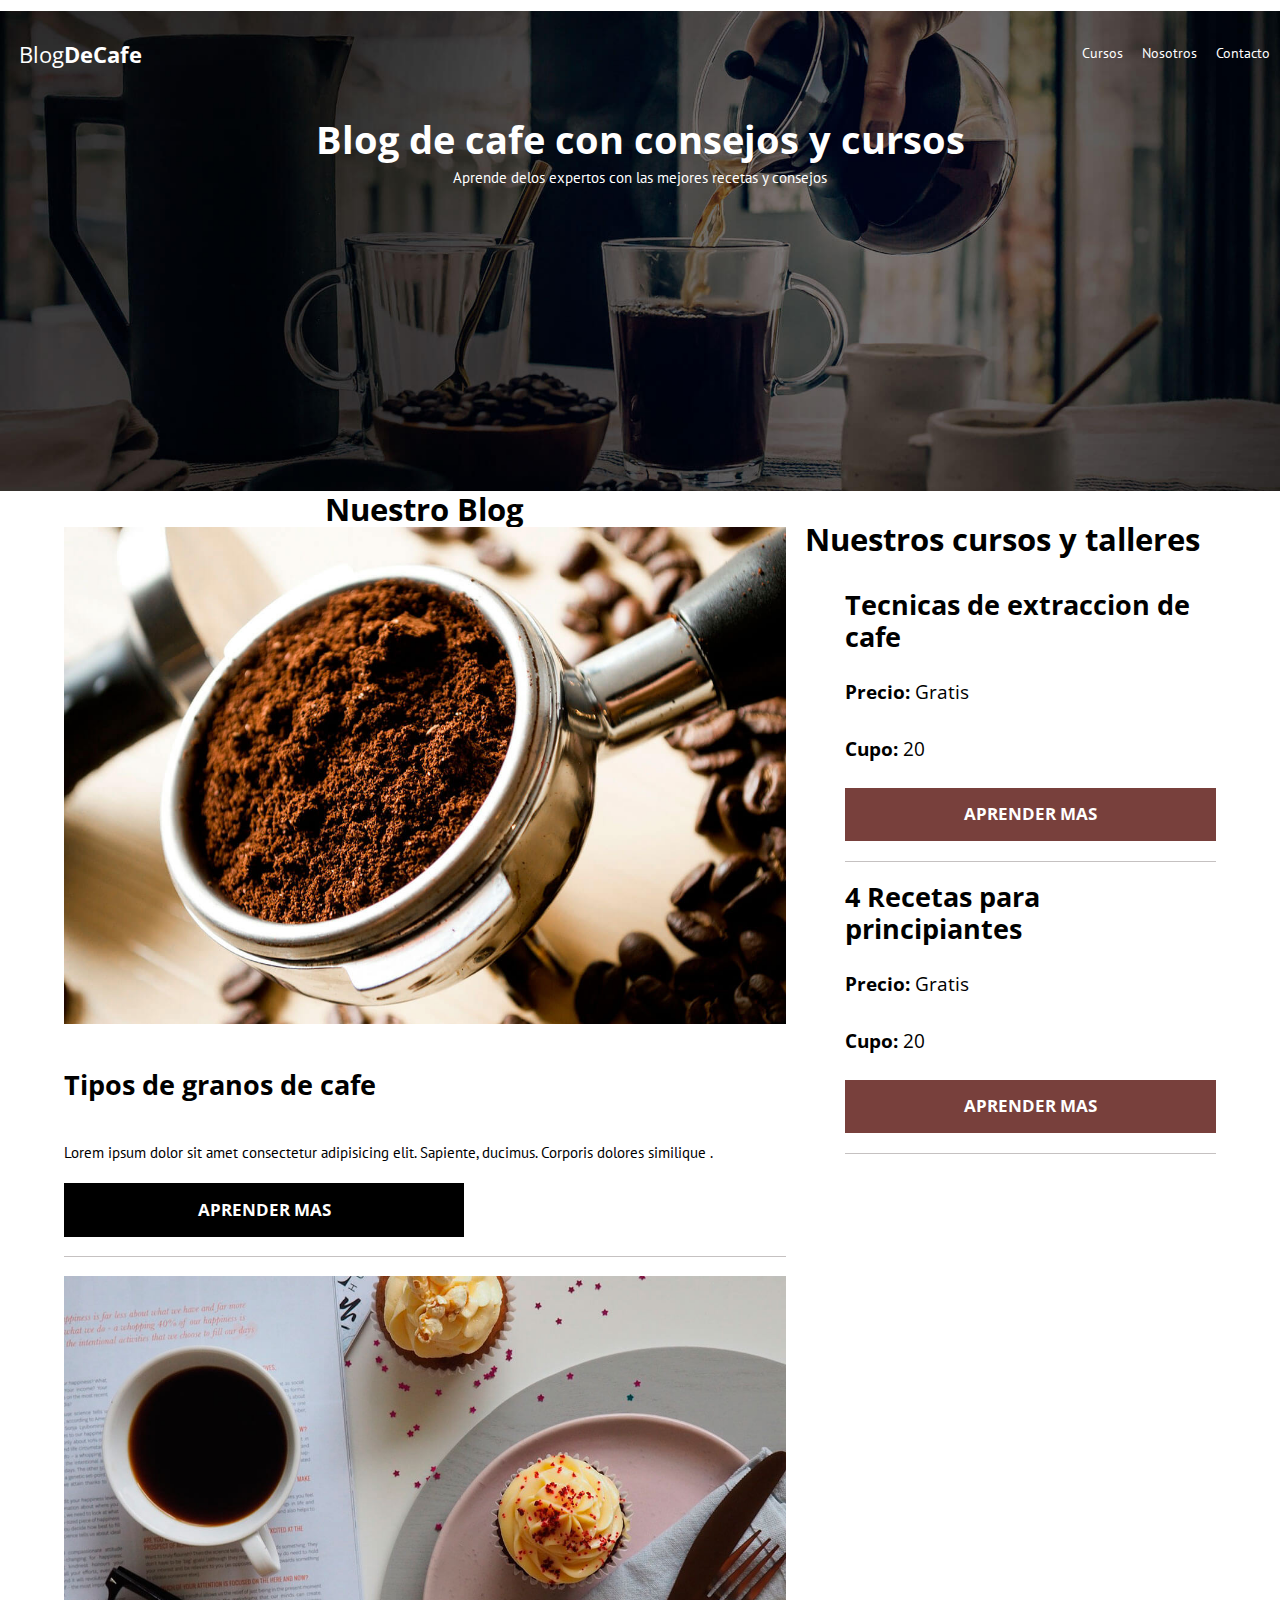
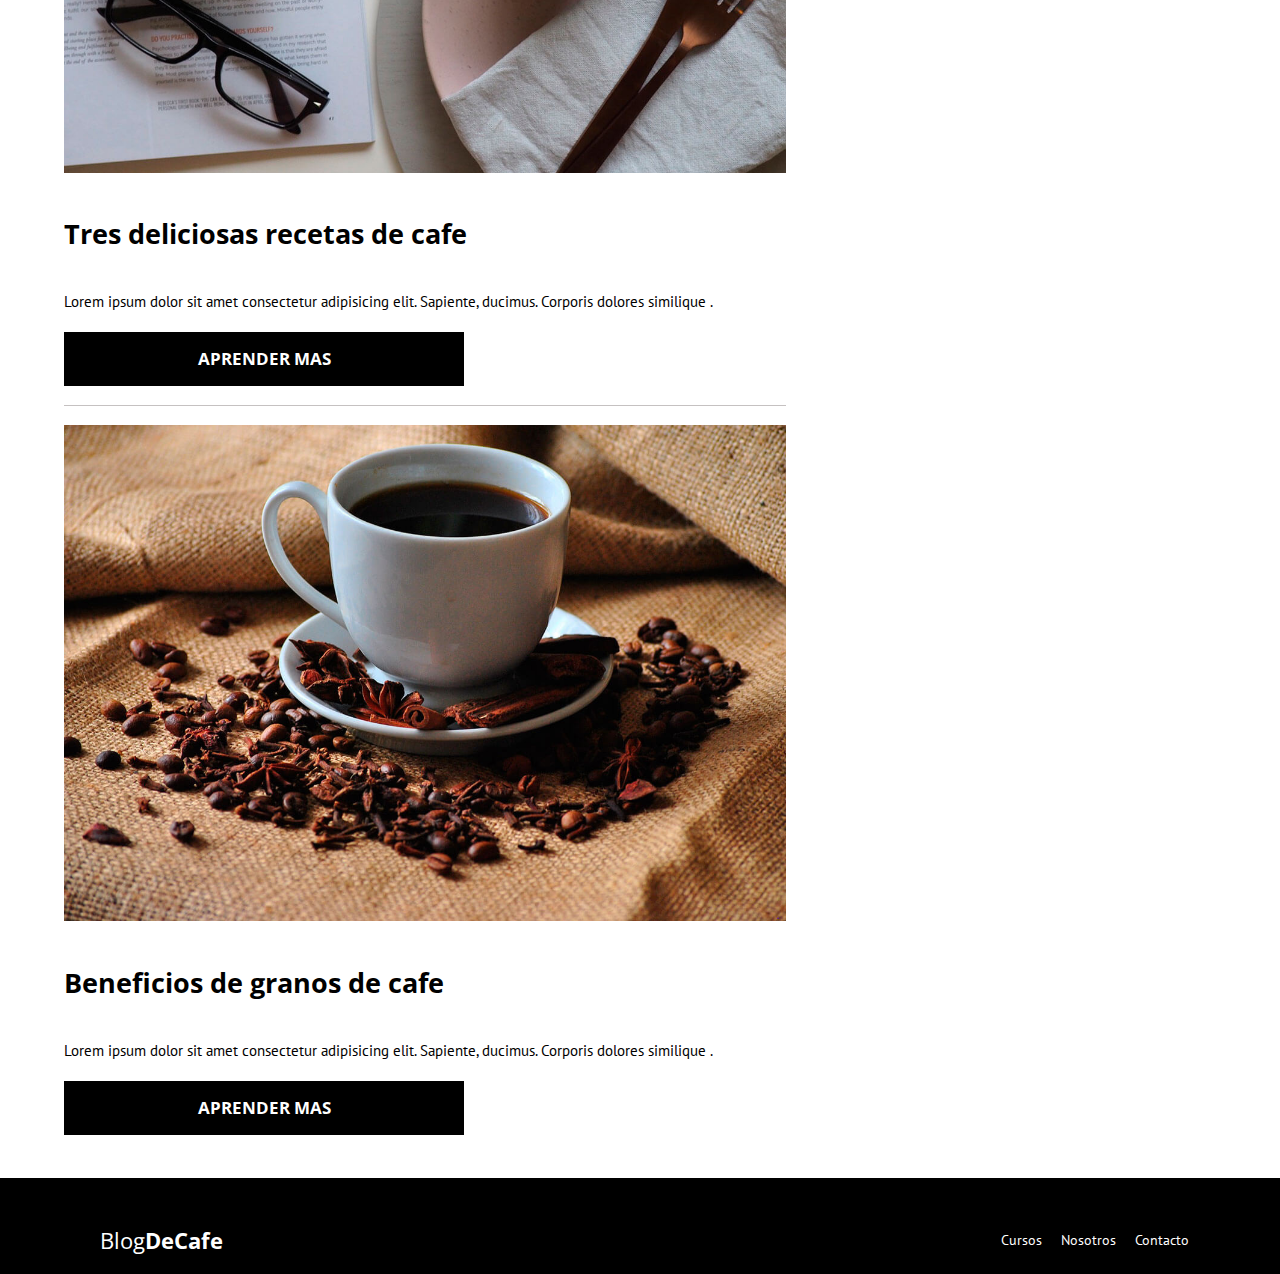
<file: index.html>
<!Doctype html>
<html lang="es">
<head>
    <meta charset="UTF-8">
    <meta http-equiv="X-UA-Compatible" content="IE=edge">
    <meta name="viewport" content="width=device-width, initial-scale=1.0">
    <!-- preload -->
    <link rel="preload" href="normalize.css" as="style">
    <link rel="stylesheet" href="normalize.css">

    <link rel="preload" href="style.css" as="style">
    <link rel="stylesheet" href="style.css">

    <!-- prefetch -->

    <link rel="prefetch" href="nosotros.html" as="document">
    <title>Blog de cafe</title>

</head>

<body>
    <header class="header">

        <div class="barra">
            <a href="index.html" class="logo">
                <h1 class="logo__nombre no__margin centrar__texto">Blog<span class="logo__bold">DeCafe</span></h1>
            </a>

            <nav class="navegacion centrar__texto">
                <a href="cursos.html" class="navegacion__enlaces">Cursos</a>
                <a href="nosotros.html" class="navegacion__enlaces">Nosotros</a>
                <a href="contacto.html" class="navegacion__enlaces">Contacto</a>
            </nav>
        </div>
        <div class="header__texto">
            <h2 class="no__margin">Blog de cafe con consejos y cursos</h2>
            <p class="no__margin">Aprende delos expertos con las mejores recetas y consejos</p>
        </div>

    </header>
    <div class="contenedor contenido__principal">    
      <main class="blog">
        <h3 class="no__margin centrar__texto main.title">
         Nuestro Blog
        </h3>
        
        <article class="entrada">
            <div class="imagen">
                <picture>
                    <source srcset="./assets/img/blog1.webp" type="image/wedp">
                    <img loading="lazy" src="./assets/img/blog1.jpg" alt="cafe molido">
                </picture>
            </div>
            <div class="entrada__contenido">
                <h4>Tipos de granos de cafe</h4>
                <p>Lorem ipsum dolor sit amet consectetur adipisicing elit. Sapiente, ducimus. Corporis dolores similique .</p>
                <a href="entrada.html" class="boton boton--primario">Aprender mas</a>
            </div>
        </article>

        <article class="entrada">
            <div class="imagen">
                <picture>
                    <source srcset="./assets/img/blog2.webp" type="image/wedp">
                    <img loading="lazy" src="./assets/img/blog2.jpg" alt="cafe molido">
                </picture>
            </div>
            <div class="entrada__contenido">
                <h4>Tres deliciosas recetas de cafe</h4>
                <p>Lorem ipsum dolor sit amet consectetur adipisicing elit. Sapiente, ducimus. Corporis dolores similique .</p>
                <a href="entrada.html" class="boton boton--primario">Aprender mas</a>
            </div>
        </article>

        <article class="entrada">
            <div class="imagen">
                <picture>
                    <source srcset="./assets/img/blog3.webp" type="image/wedp">
                    <img loading="lazy" src="./assets/img/blog3.jpg" alt="cafe molido">
                </picture>
            </div>
            <div class="entrada__contenido">
                <h4>Beneficios de granos de cafe</h4>
                <p>Lorem ipsum dolor sit amet consectetur adipisicing elit. Sapiente, ducimus. Corporis dolores similique .</p>
                <a href="entrada.html" class="boton boton--primario centrar__texto">Aprender mas</a>
            </div>
        </article>
    </main>
    <aside class="sidebar">
        <h3>Nuestros cursos y talleres</h3>
        
        <ul class="cursos no__padding">
            <li class="widget-curso">
                <h4 class="no__margin">Tecnicas de extraccion de cafe</h4>
                <p class="widget-curso__label">Precio: <span class="widget-curso__info">Gratis</span></p>
                <p class="widget-curso__label">Cupo: <span class="widget-curso__info">20</span></p>
                <a href="entrada.html" class="boton boton--secundario centrar__texto">Aprender mas</a>

            </li>
            <li class="widget-curso">
                <h4 class="no__margin">4 Recetas para principiantes
                </h4>
                <p class="widget-curso__label">Precio: <span class="widget-curso__info">Gratis</span></p>
                <p class="widget-curso__label">Cupo: <span class="widget-curso__info">20</span></p>
                <a href="entrada.html" class="boton boton--secundario centrar__texto">Aprender mas</a>

            </li>
        </ul>

    </aside>
    </div>
    <footer class="footer">
        <div class="contenedor barra">
            <a href="index.html" class="logo">
                <h1 class="logo__nombre no__margin centrar__texto">Blog<span class="logo__bold">DeCafe</span></h1>
            </a>
            <nav class="navegacion centrar__texto">
                <a href="cursos.html" class="navegacion__enlaces">Cursos</a>
                <a href="nosotros.html" class="navegacion__enlaces">Nosotros</a>
                <a href="contacto.html" class="navegacion__enlaces">Contacto</a>
            </nav>
        </div>

    </footer>
    <script src="./js/modernizr.js"></script>
 </body>
</html>
</file>
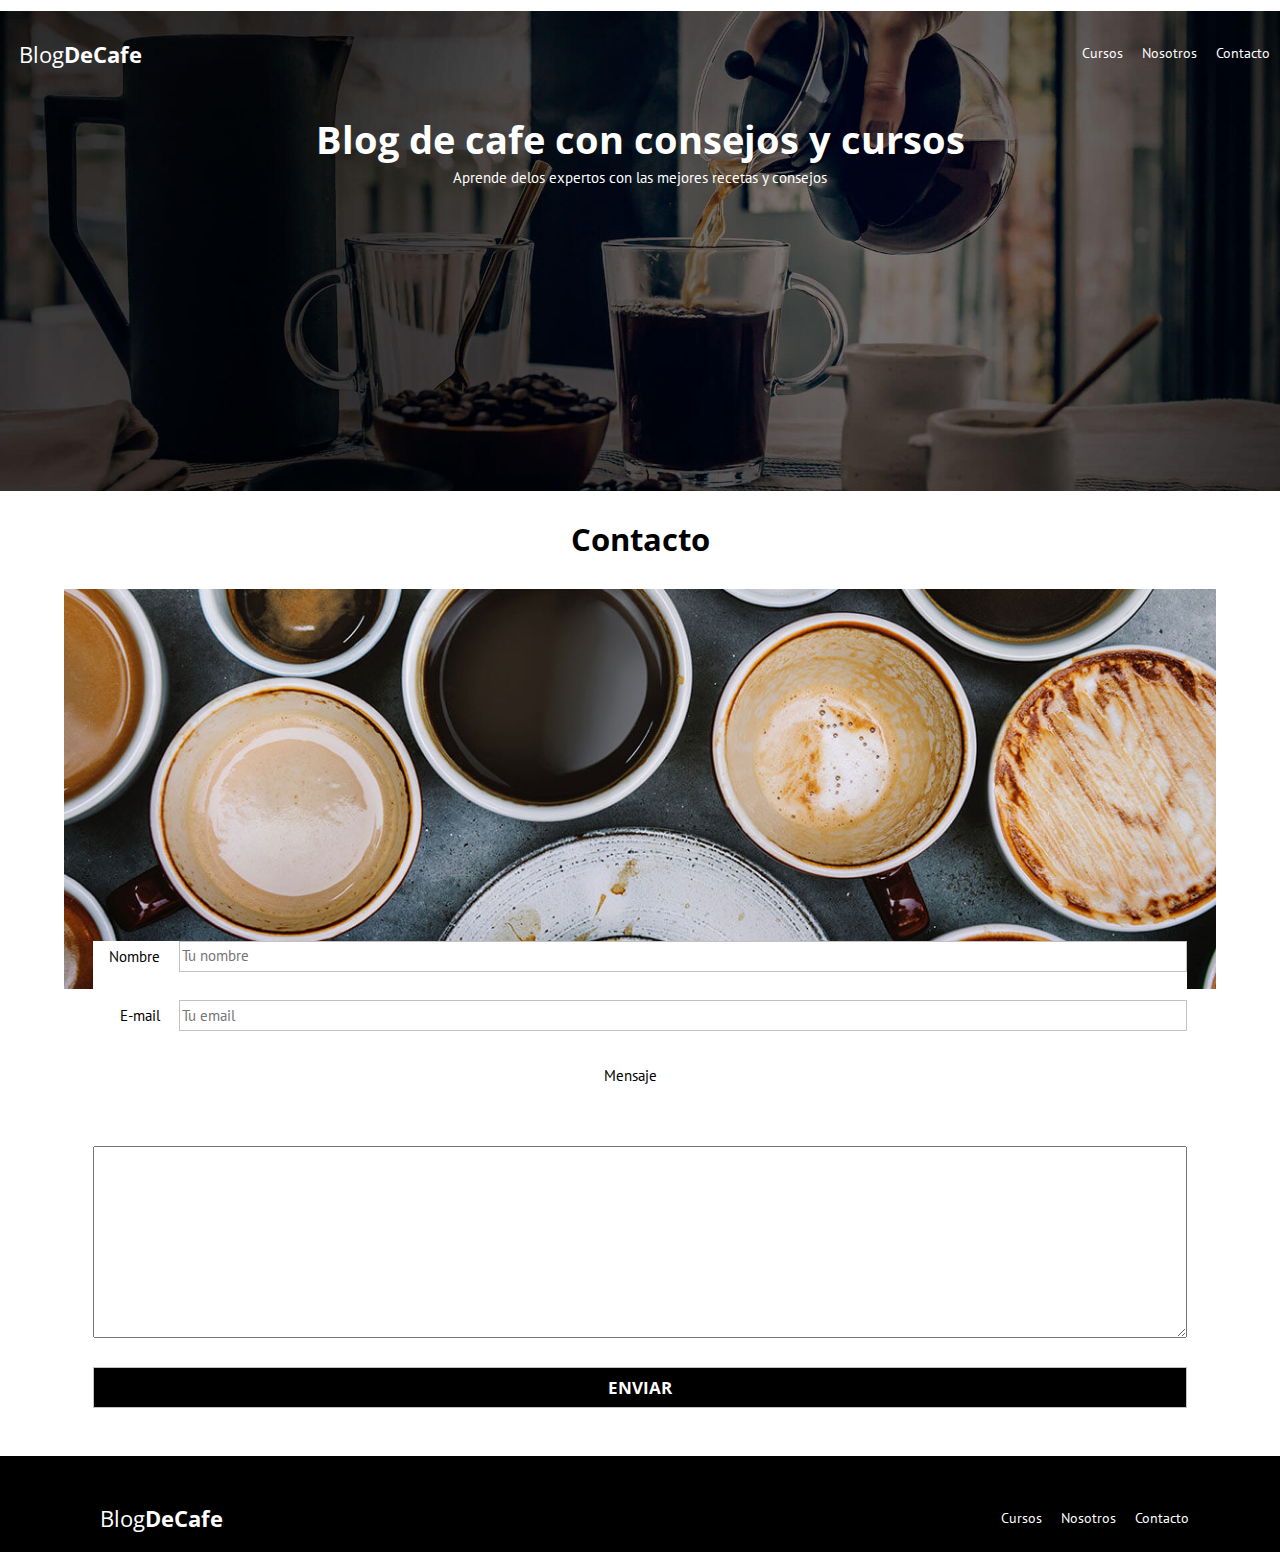
<file: contacto.html>
<!DOCTYPE html>
<html lang="es">
    <head>
        <meta charset="UTF-8">
        <meta http-equiv="X-UA-Compatible" content="IE=edge">
        <meta name="viewport" content="width=device-width, initial-scale=1.0">
        <link rel="stylesheet" href="normalize.css">
        <link rel="stylesheet" href="style.css">
        <title>Blog de cafe</title>
    </head>
    <body>
        <header class="header">
    
            <div class="barra">
                <a href="index.html" class="logo">
                    <h1 class="logo__nombre no__margin centrar__texto">Blog<span class="logo__bold">DeCafe</span></h1>
                </a>
    
                <nav class="navegacion centrar__texto">
                    <a href="cursos.html" class="navegacion__enlaces">Cursos</a>
                    <a href="nosotros.html" class="navegacion__enlaces">Nosotros</a>
                    <a href="contacto.html" class="navegacion__enlaces">Contacto</a>
                </nav>
            </div>
            <div class="header__texto">
                <h2 class="no__margin">Blog de cafe con consejos y cursos</h2>
                <p class="no__margin">Aprende delos expertos con las mejores recetas y consejos</p>
            </div>
    
        </header>

        <main class="contenedor">
            <h3 class="centrar__texto">Contacto</h3>
           <div class="contacto--bg"></div>

           <form class="formulario">
              <div class="campo">
                  <label class="campo__label" for="nombre">Nombre</label>
                  <input class="campo__field" type="text" 
                         placeholder="Tu nombre" id="nombre">
              </div>

              <div class="campo">
                <label class="campo__label" for="email">E-mail</label>
                <input class="campo__field" type="email" 
                       placeholder="Tu email"
                       id="email">
              </div>

              <div class="campo campo__area">
                <label class="campo__label campo__label--area " for="mesaje">Mensaje</label>
               <textarea  class="campo__field--area"
                          id="mesaje" ></textarea>
              </div>

              <div class="campo">
                  <input class="campo__field boton boton--primario" type="submit"
                         value="enviar" 
                         >
              </div>
           </form>
        </main>
        
        <footer class="footer">
            <div class="contenedor barra">
                <a href="index.html" class="logo">
                    <h1 class="logo__nombre no__margin centrar__texto">Blog<span class="logo__bold">DeCafe</span></h1>
                </a>
                <nav class="navegacion centrar__texto">
                    <a href="cursos.html" class="navegacion__enlaces">Cursos</a>
                    <a href="nosotros.html" class="navegacion__enlaces">Nosotros</a>
                    <a href="contacto.html" class="navegacion__enlaces">Contacto</a>
                </nav>
            </div>
    
        </footer>
    
    </body>
</html>
</file>
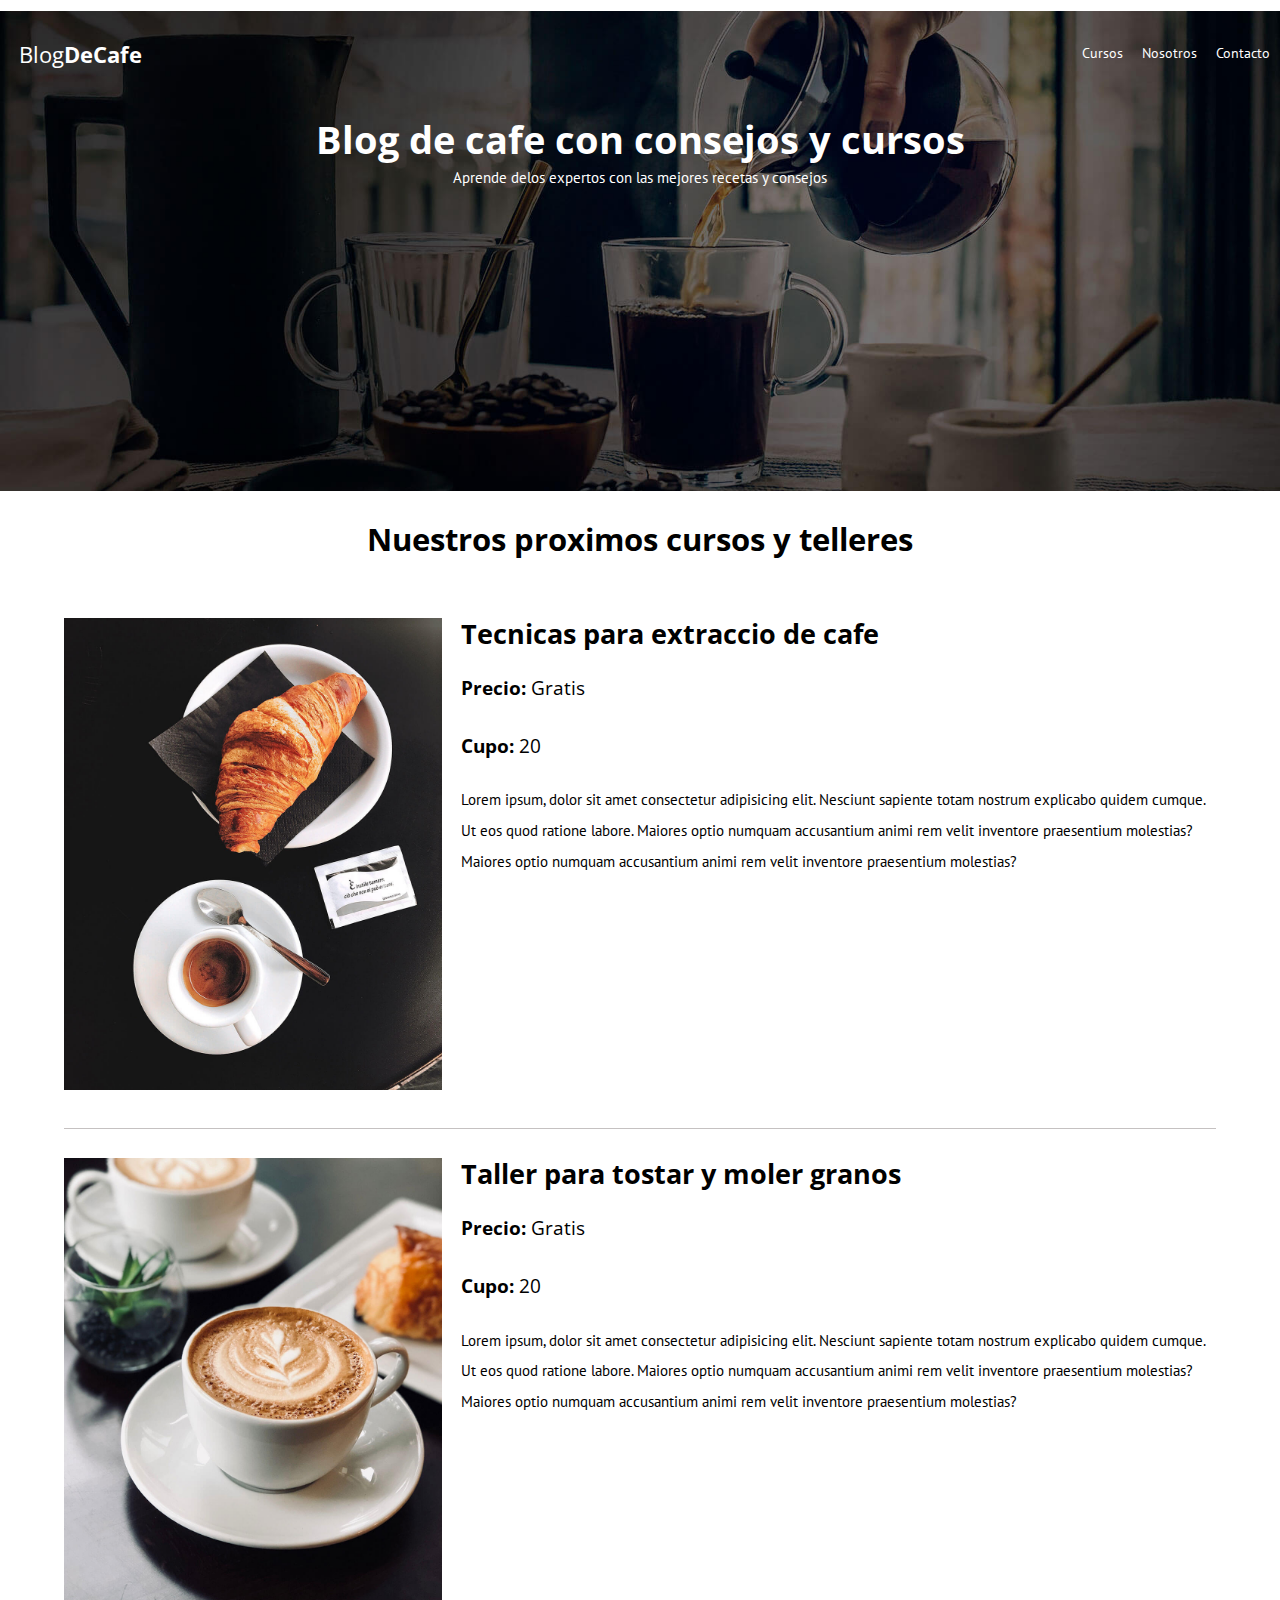
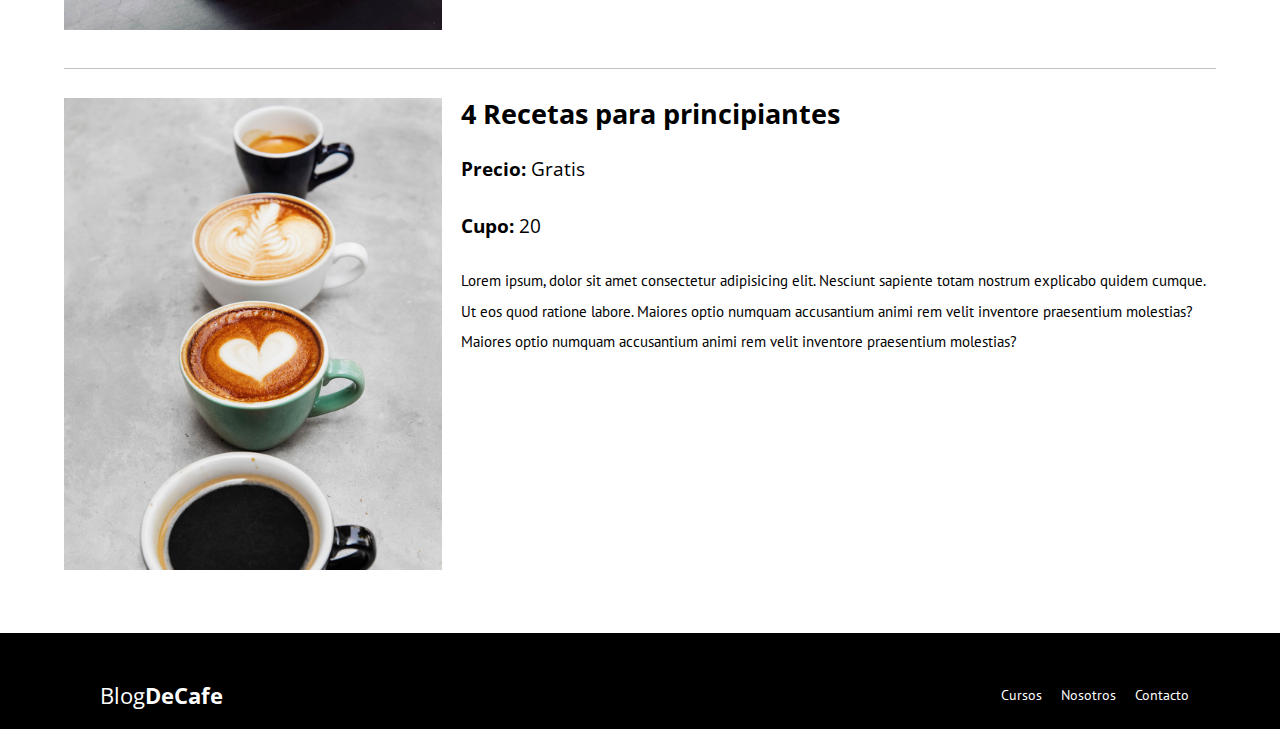
<file: cursos.html>
<!DOCTYPE html>
<html lang="en">
    <head>
        <meta charset="UTF-8">
        <meta http-equiv="X-UA-Compatible" content="IE=edge">
        <meta name="viewport" content="width=device-width, initial-scale=1.0">
        <link rel="stylesheet" href="normalize.css">
        <link rel="stylesheet" href="style.css">
        <title>Blog de cafe</title>
    </head>
    <body>
        <header class="header">
    
            <div class="barra">
                <a href="index.html" class="logo">
                    <h1 class="logo__nombre no__margin centrar__texto">Blog<span class="logo__bold">DeCafe</span></h1>
                </a>
    
                <nav class="navegacion centrar__texto">
                    <a href="cursos.html" class="navegacion__enlaces">Cursos</a>
                    <a href="nosotros.html" class="navegacion__enlaces">Nosotros</a>
                    <a href="contacto.html" class="navegacion__enlaces">Contacto</a>
                </nav>
            </div>
            <div class="header__texto">
                <h2 class="no__margin">Blog de cafe con consejos y cursos</h2>
                <p class="no__margin">Aprende delos expertos con las mejores recetas y consejos</p>
            </div>
    
        </header>

        <main class="contenedor">
            <h3 class="centrar__texto">Nuestros proximos cursos y telleres</h3>
            <div class="curso">
                <div class="curso__imagen">
                    <img src="./assets/img/curso1.jpg" alt="">
                </div>
                <div class="curso__informacion">
                    <h4 class="no__margin">Tecnicas para extraccio de cafe
                    </h4>
                    <p class="curso__label">Precio: <span class="curso__info">Gratis</span></p>
                    <p class="curso__label">Cupo: <span class="curso__info">20</span></p>
                    <p class="curso__descripcion">Lorem ipsum, dolor sit amet consectetur adipisicing elit. Nesciunt sapiente totam nostrum explicabo quidem cumque. Ut eos quod ratione labore. Maiores optio numquam accusantium animi rem velit inventore praesentium molestias?Maiores optio numquam accusantium animi rem velit inventore praesentium molestias?</p>
                </div>
            </div>
               
            <div class="curso">
                <div class="curso__imagen">
                    <img src="./assets/img/curso2.jpg" alt="">
                </div>
                <div class="curso__informacion">
                    <h4 class="no__margin">Taller para tostar y moler granos
                    </h4>
                    <p class="curso__label">Precio: <span class="widget-curso__info">Gratis</span></p>
                    <p class="curso__label">Cupo: <span class="curso__info">20</span></p>
                    <p class="curso__descripcion">Lorem ipsum, dolor sit amet consectetur adipisicing elit. Nesciunt sapiente totam nostrum explicabo quidem cumque. Ut eos quod ratione labore. Maiores optio numquam accusantium animi rem velit inventore praesentium molestias?Maiores optio numquam accusantium animi rem velit inventore praesentium molestias?</p>
                </div>
            </div>

            <div class="curso">
                <div class="curso__imagen">
                    <img src="./assets/img/curso3.jpg" alt="">
                </div>
                <div class="curso__informacion">
                    <h4 class="no__margin">4 Recetas para principiantes
                    </h4>
                    <p class="curso__label">Precio: <span class="widget-curso__info">Gratis</span></p>
                    <p class="curso__label">Cupo: <span class="curso__info">20</span></p>
                    <p class="curso__descripcion">Lorem ipsum, dolor sit amet consectetur adipisicing elit. Nesciunt sapiente totam nostrum explicabo quidem cumque. Ut eos quod ratione labore. Maiores optio numquam accusantium animi rem velit inventore praesentium molestias?Maiores optio numquam accusantium animi rem velit inventore praesentium molestias?</p>
                </div>
            </div>
        </main>
        
        <footer class="footer">
            <div class="contenedor barra">
                <a href="index.html" class="logo">
                    <h1 class="logo__nombre no__margin centrar__texto">Blog<span class="logo__bold">DeCafe</span></h1>
                </a>
                <nav class="navegacion centrar__texto">
                    <a href="cursos.html" class="navegacion__enlaces">Cursos</a>
                    <a href="nosotros.html" class="navegacion__enlaces">Nosotros</a>
                    <a href="contacto.html" class="navegacion__enlaces">Contacto</a>
                </nav>
            </div>
    
        </footer>
    
    </body>
</html>
</file>
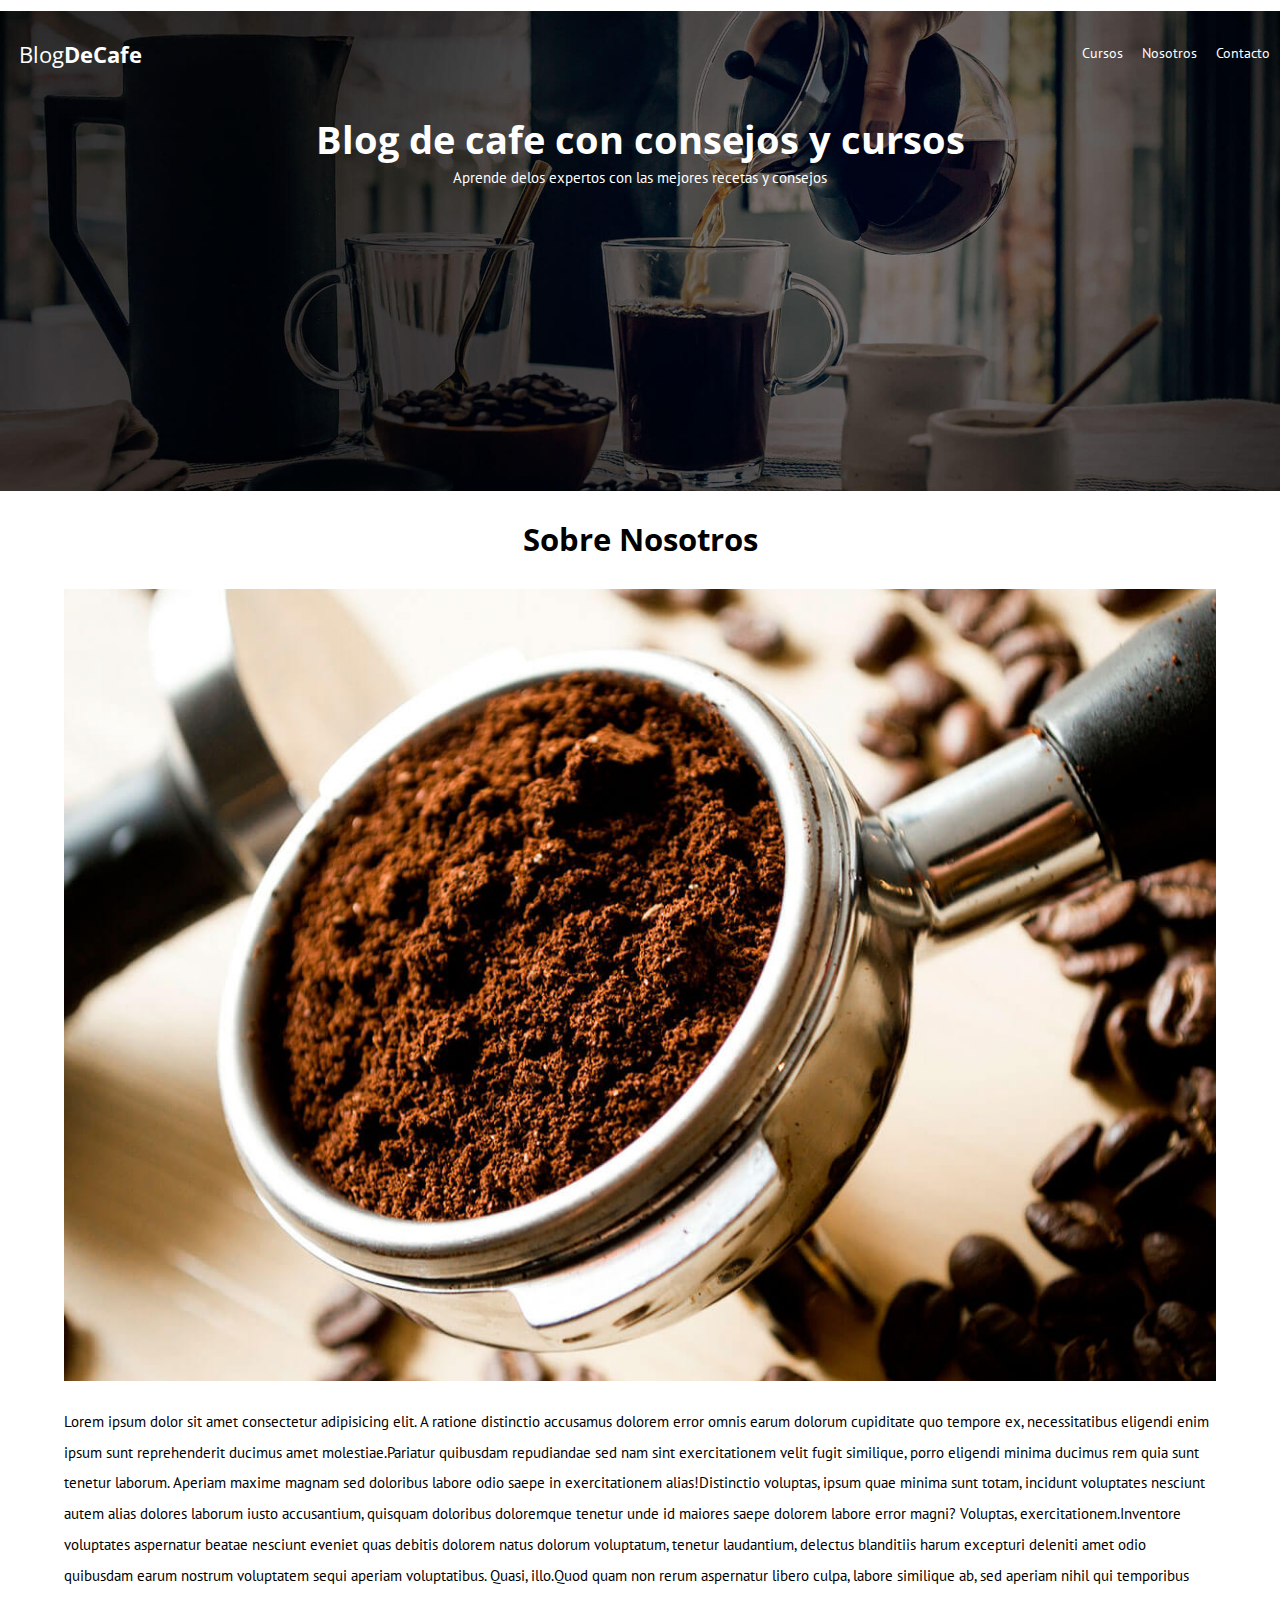
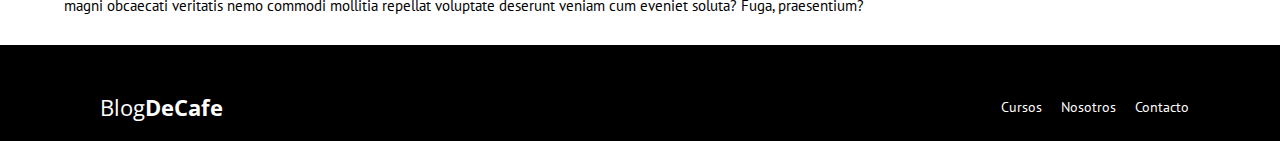
<file: entrada.html>
<!DOCTYPE html>
<html lang="en">
    <head>
        <meta charset="UTF-8">
        <meta http-equiv="X-UA-Compatible" content="IE=edge">
        <meta name="viewport" content="width=device-width, initial-scale=1.0">
        <link rel="stylesheet" href="normalize.css">
        <link rel="stylesheet" href="style.css">
        <title>Blog de cafe</title>
    </head>
    <body>
        <header class="header">
    
            <div class="barra">
                <a href="index.html" class="logo">
                    <h1 class="logo__nombre no__margin centrar__texto">Blog<span class="logo__bold">DeCafe</span></h1>
                </a>
    
                <nav class="navegacion centrar__texto">
                    <a href="cursos.html" class="navegacion__enlaces">Cursos</a>
                    <a href="nosotros.html" class="navegacion__enlaces">Nosotros</a>
                    <a href="contacto.html" class="navegacion__enlaces">Contacto</a>
                </nav>
            </div>
            <div class="header__texto">
                <h2 class="no__margin">Blog de cafe con consejos y cursos</h2>
                <p class="no__margin">Aprende delos expertos con las mejores recetas y consejos</p>
            </div>
    
        </header>

        <main class="contenedor">
            <h3 class="centrar__texto">Sobre Nosotros</h3>
            <div class="entrada__imagen">
                <img src="./assets/img/blog1.jpg" alt="imagen entrada">
            </div>
            <div class="entrada__descripcion">
                <p><span>Lorem ipsum dolor sit amet consectetur adipisicing elit. A ratione distinctio accusamus dolorem error omnis earum dolorum cupiditate quo tempore ex, necessitatibus eligendi enim ipsum sunt reprehenderit ducimus amet molestiae.</span><span>Pariatur quibusdam repudiandae sed nam sint exercitationem velit fugit similique, porro eligendi minima ducimus rem quia sunt tenetur laborum. Aperiam maxime magnam sed doloribus labore odio saepe in exercitationem alias!</span><span>Distinctio voluptas, ipsum quae minima sunt totam, incidunt voluptates nesciunt autem alias dolores laborum iusto accusantium, quisquam doloribus doloremque tenetur unde id maiores saepe dolorem labore error magni? Voluptas, exercitationem.</span><span>Inventore voluptates aspernatur beatae nesciunt eveniet quas debitis dolorem natus dolorum voluptatum, tenetur laudantium, delectus blanditiis harum excepturi deleniti amet odio quibusdam earum nostrum voluptatem sequi aperiam voluptatibus. Quasi, illo.</span><span>Quod quam non rerum aspernatur libero culpa, labore similique ab, sed aperiam nihil qui temporibus magni obcaecati veritatis nemo commodi mollitia repellat voluptate deserunt veniam cum eveniet soluta? Fuga, praesentium?</span></p>
            </div>
        </main>
        
        <footer class="footer">
            <div class="contenedor barra">
                <a href="index.html" class="logo">
                    <h1 class="logo__nombre no__margin centrar__texto">Blog<span class="logo__bold">DeCafe</span></h1>
                </a>
                <nav class="navegacion centrar__texto">
                    <a href="cursos.html" class="navegacion__enlaces">Cursos</a>
                    <a href="nosotros.html" class="navegacion__enlaces">Nosotros</a>
                    <a href="contacto.html" class="navegacion__enlaces">Contacto</a>
                </nav>
            </div>
    
        </footer>
    
    </body>
</html>
</file>
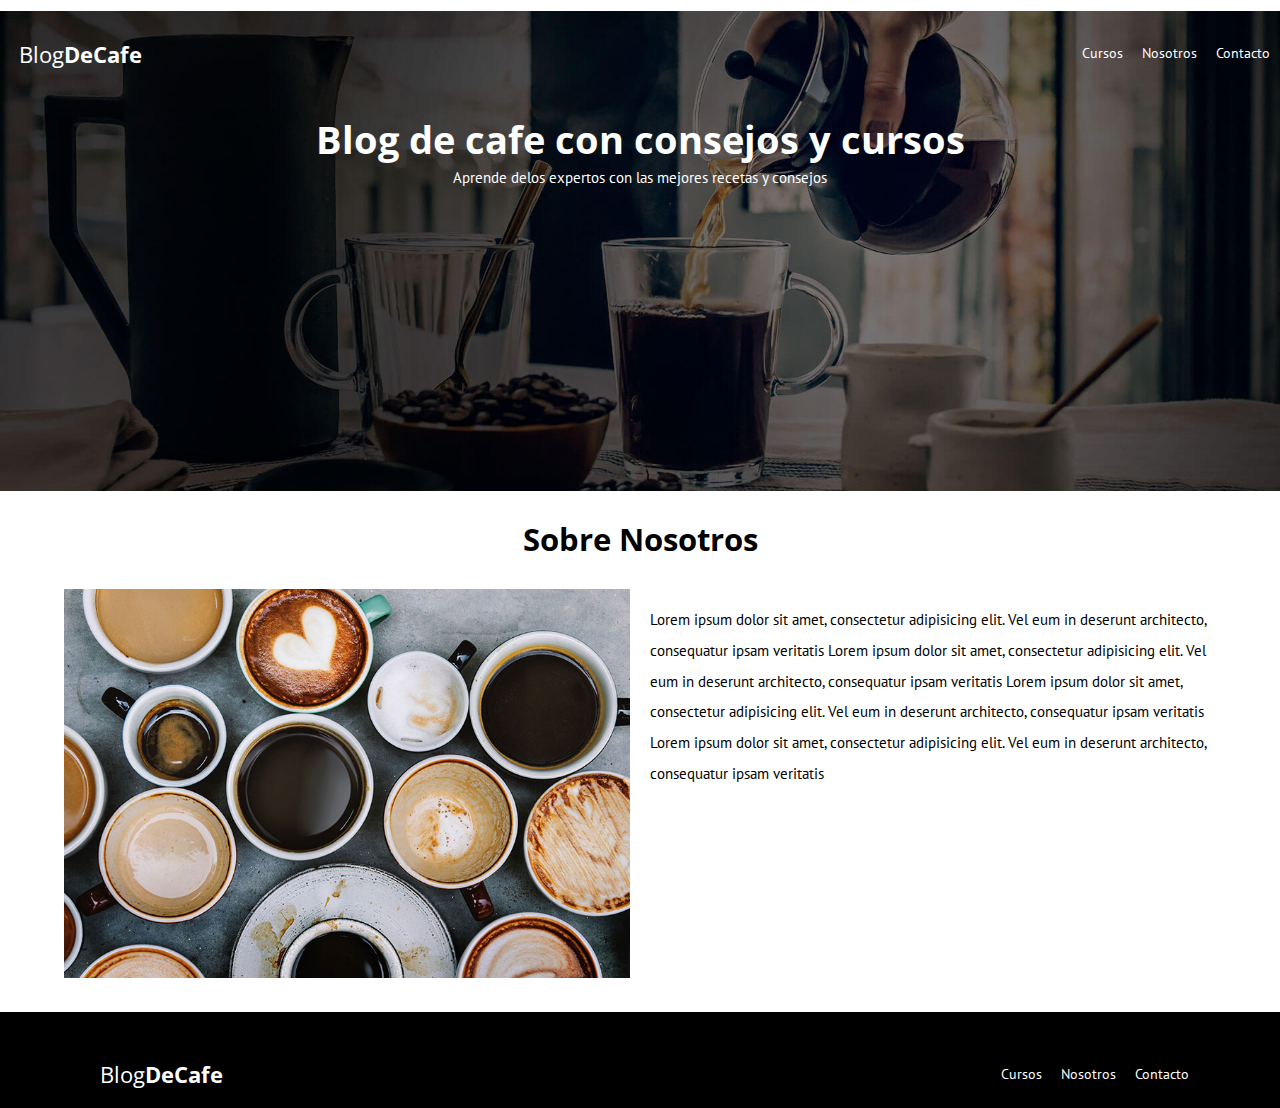
<file: nosotros.html>
<!DOCTYPE html>
<html lang="en">
    <head>
        <meta charset="UTF-8">
        <meta http-equiv="X-UA-Compatible" content="IE=edge">
        <meta name="viewport" content="width=device-width, initial-scale=1.0">
        <link rel="stylesheet" href="normalize.css">
        <link rel="stylesheet" href="style.css">
        <title>Blog de cafe</title>
    </head>
    <body>
        <header class="header">
    
            <div class="barra">
                <a href="index.html" class="logo">
                    <h1 class="logo__nombre no__margin centrar__texto">Blog<span class="logo__bold">DeCafe</span></h1>
                </a>
    
                <nav class="navegacion centrar__texto">
                    <a href="cursos.html" class="navegacion__enlaces">Cursos</a>
                    <a href="nosotros.html" class="navegacion__enlaces">Nosotros</a>
                    <a href="contacto.html" class="navegacion__enlaces">Contacto</a>
                </nav>
            </div>
            <div class="header__texto">
                <h2 class="no__margin">Blog de cafe con consejos y cursos</h2>
                <p class="no__margin">Aprende delos expertos con las mejores recetas y consejos</p>
            </div>
    
        </header>

        <main class="contenedor">
            <h3 class="centrar__texto">Sobre Nosotros</h3>
            <div class="sobre__nosotros">
                <div class="sobre-nosotros__imagen">
                    <img src="./assets/img/nosotros.jpg" alt="Sobre Nosotros">
                </div>

                <div class="sobre-nosotros__texto">
                    <p>Lorem ipsum dolor sit amet, consectetur adipisicing elit. Vel eum in deserunt architecto, consequatur ipsam veritatis Lorem ipsum dolor sit amet, consectetur adipisicing elit. Vel eum in deserunt architecto, consequatur ipsam veritatis Lorem ipsum dolor sit amet, consectetur adipisicing elit. Vel eum in deserunt architecto, consequatur ipsam veritatis Lorem ipsum dolor sit amet, consectetur adipisicing elit. Vel eum in deserunt architecto, consequatur ipsam veritatis 
                    </p>
                   
                </div>
            </div>
        </main>
        
        <footer class="footer">
            <div class="contenedor barra">
                <a href="index.html" class="logo">
                    <h1 class="logo__nombre no__margin centrar__texto">Blog<span class="logo__bold">DeCafe</span></h1>
                </a>
                <nav class="navegacion centrar__texto">
                    <a href="cursos.html" class="navegacion__enlaces">Cursos</a>
                    <a href="nosotros.html" class="navegacion__enlaces">Nosotros</a>
                    <a href="contacto.html" class="navegacion__enlaces">Contacto</a>
                </nav>
            </div>
    
        </footer>
    
    </body>
</html>
</file>
<file: style.css>
@import url('https://fonts.googleapis.com/css2?family=Open+Sans&family=PT+Sans:wght@400;700&display=swap');

:root{
    --fuenteHeading: 'Open Sans', sans-serif;
    --fuenteParrafos:  'PT Sans', sans-serif;

    --primario:#78403c;
    --blancos:#fff;
    --negros:#000;
    --gris:#c5c1c1;
}

html{
    box-sizing: border-box;
    font-size: 60%;
}

*,*::before,::after{
    box-sizing: inherit;
}

body{
    font-size: 1.6rem;
    font-family: var(--fuenteParrafos);
    line-height: 2;
}

.contenedor{
    max-width: 120rem;
    width: 90%;
    /* tambiem funciona con: */
    width: min(90% , 1200px);
    margin: 0 auto;
}

a{
    text-decoration: none;
}

h1,h2,h3,h4{
    font-family: var(--fuenteHeading);
    line-height: 1.2;
}

h1{
    font-size: 4.8rem;
}

h2{
    font-size: 4rem;
}

h3{
    font-size: 3.2rem;
}

h4{
    font-size: 2.8rem;
}

img{
    max-width: 100%;
}

.no__margin{
    margin: 0;
}

.no__padding{
    margin: 0;
}

.centrar__texto{
    text-align: center;
}

/*     header */

/* modernizr */
.wedp{
    background-image: url(./assets/img/banner.wedp);
}

.no-wedp{
    background-image: url(./assets/img/banner.jpg); 
}
.header{
    background-image: url(./assets/img/banner.jpg);
    background-repeat: no-repeat;
    background-position: center center;
    background-size: cover;
    height: 50rem;
}

.header__texto{
    text-align: center;
    color: var(--blancos);
    margin-top: 5rem;
}

.barra{
    padding-top:3rem ;
}
@media screen and (min-width:768px){
    .barra{
        display:flex;
        justify-content: space-between;
        align-items: center;
    }

    .navegacion{
        display: flex;
        gap: 2rem;
    }

    .header{
        margin-top: 1.1rem;
    }

    h1{
        font-size: 2.3rem;
    }
    .navegacion a{
        font-size: 1.5rem;
    }
    
    .navegacion a:last-of-type{
        margin-right: 1rem;
    }
}

.logo{
    color: var(--blancos);
   padding-left: 2rem;
}

.logo__nombre{
    font-weight: 400;
   
}

.logo__bold{
    font-weight: 700;
}



.navegacion__enlaces{
   display: block;
   font-size: 2.8rem;
   color: var(--blancos);
}

@media screen and (min-width:768px){
   .contenido__principal{
       display: grid;
       grid-template-columns: 2fr 1fr;
       column-gap: 2rem;
   }

   .boton{
       display: inline; 
      width: 400px;
   }

   .boton--secundario{
       width: 371px;
   }

   .footer{
       display: flex;
       justify-content: space-between;
   }
}

.entrada{
    border-bottom: 1px solid var(--gris);
    margin-bottom: 2rem;
}

.entrada:last-of-type{
    border-bottom: none;
    margin-bottom: 0;
}

.boton{
    display: block;
    color: var(--blancos);
    text-align: center;
    text-transform: uppercase;
    font-family: var(--fuenteHeading);
    font-size: 1.8rem;
    padding: 1rem 3rem;
    font-weight: 700;
    margin-bottom: 2rem;
    border: none;
}
.boton:hover{
 cursor: pointer;
}
.boton--primario{
    background-color: var(--negros);
}

.boton--secundario{
    background: var(--primario);
}

.cursos{
    list-style: none;
}

.widget-curso{
    border-bottom: 1px solid var(--gris);
    margin-bottom: 2rem;
}

.widget-curso__label,
.curso__label{
    font-family: var(--fuenteHeading);
    font-weight: bold;
}

.widget-curso__info,
.curso__info{
    font-weight: normal;
}

.widget-curso__label,
.widget-curso__info,
.curso__label,
.curso__info{
    font-size: 2rem;
}



.footer{
    background: var(--negros);
    padding: 2rem ;
    margin-top: 2.5rem;
}


/* seccion del html nosotros */

@media screen and (min-width:768px){
   .sobre__nosotros{
       display: flex;
      justify-content: space-between;
   }

   .sobre-nosotros__imagen,
   .sobre-nosotros__texto{
    flex-basis: calc(50% - 1rem);
   }

   .boton{
       display: inline-block;
   }

   /* .sobre-nosotros__imagen{
       margin-right: 1rem;
       margin-left: -1rem;
   } */
   .footer{
      position: fixed;
      bottom: 0;
      left: 0;
      right: 0;
   }
}

@media screen and (min-width:1024px){
  .footer{
      position: relative;
  }
}

/* secion de cursos */

.curso
{
    padding: 3rem 0;
    border-bottom: 1px solid var(--gris);
}

.curso:last-of-type{
    border-bottom: none;
}

@media screen and (min-width:769px){
   .curso{
       display:grid;
       grid-template-columns: 1fr 2fr;
       column-gap: 2rem;
   }
}

/* contacto */

.contacto--bg{
    background-image: url(./assets/img/contacto.jpg);
    height: 400px;
    background-repeat: no-repeat;
    background-size: cover;
}

.formulario{
  margin: -5rem auto 0 auto;
  width: 95%;
  background:var(--blancos) ;  
  ;
}

.campo{
    display: flex;
    margin-bottom: 3rem;
}

.campo__label{
    flex: 0 0 9rem;
    text-align: right;
    padding-right: 2rem;
}

.campo__field{
  flex:1;
  border: 1px solid var(--gris);
}

.campo__field--area{
  height: 20rem;
}

.campo__area{
    flex-direction: column;
}

.campo__label--area{
    text-align: center;
}
</file>
